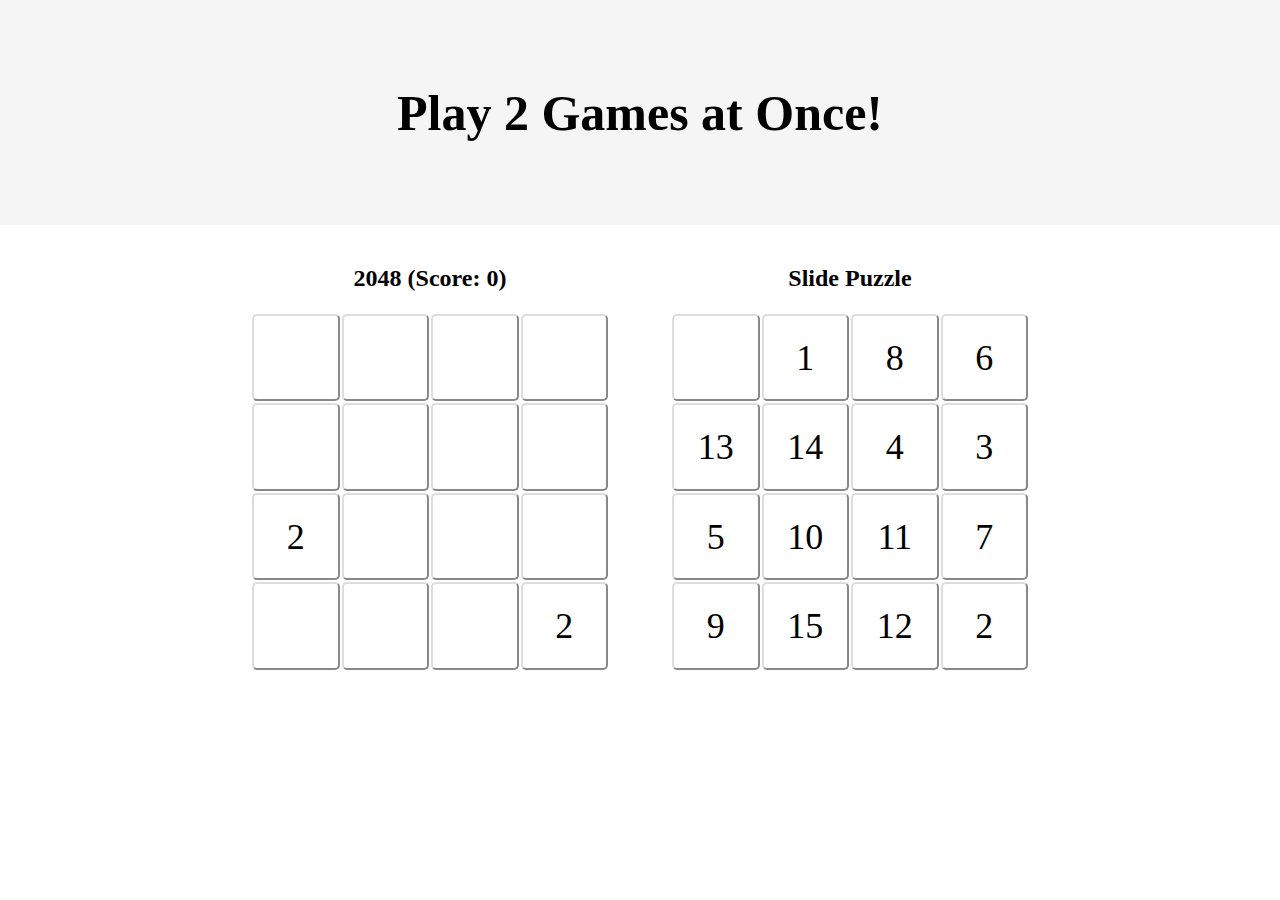
<file: index.html>
<!doctype html>
<html lang="en">
  <head>
    <meta charset="utf-8">
    <meta name="viewport" content="width=device-width, user-scalable=no">
    <link rel="icon" href="http://icongal.com/gallery/image/5890/nuclear_atom_atomic.png">
    <script src="https://ajax.googleapis.com/ajax/libs/jquery/3.1.1/jquery.min.js"></script>
    <script type="text/javascript" src="2048.js"></script>
    <script type="text/javascript" src="slide.js"></script>
    <link rel="stylesheet" type="text/css" href="styles.css">
    <script async src="https://www.googletagmanager.com/gtag/js?id=UA-111747059-4"></script>
    <script>
      window.dataLayer = window.dataLayer || [];
      function gtag(){dataLayer.push(arguments);}
      gtag('js', new Date());
      gtag('config', 'UA-111747059-4');
    </script>
    <title>Scott Crossen</title>
  </head>
  <body>
    <div class="header">
      <h1>Play 2 Games at Once!</h1>
    </div>
    <div class="content">
      <div class="column">
        <h2>2048 (Score: <span id="score"></span>)</h2>
        <table id="board-2048">
          <tr>
            <td class="Cell"><p id="cell-0-0"></p></td>
            <td class="Cell"><p id="cell-0-1"></p></td>
            <td class="Cell"><p id="cell-0-2"></p></td>
            <td class="Cell"><p id="cell-0-3"></p></td>
          </tr>
          <tr>
            <td class="Cell"><p id="cell-1-0"></p></td>
            <td class="Cell"><p id="cell-1-1"></p></td>
            <td class="Cell"><p id="cell-1-2"></p></td>
            <td class="Cell"><p id="cell-1-3"></p></td>
          </tr>
          <tr>
            <td class="Cell"><p id="cell-2-0"></p></td>
            <td class="Cell"><p id="cell-2-1"></p></td>
            <td class="Cell"><p id="cell-2-2"></p></td>
            <td class="Cell"><p id="cell-2-3"></p></td>
          </tr>
          <tr>
            <td class="Cell"><p id="cell-3-0"></p></td>
            <td class="Cell"><p id="cell-3-1"></p></td>
            <td class="Cell"><p id="cell-3-2"></p></td>
            <td class="Cell"><p id="cell-3-3"></p></td>
          </tr>
        </table>
      </div>
      <div class="column">
        <h2>Slide Puzzle</h2>
        <table id="board-slide">
          <tr>
            <td class="Cell"><p id="cell-0-0"></p></td>
            <td class="Cell"><p id="cell-0-1"></p></td>
            <td class="Cell"><p id="cell-0-2"></p></td>
            <td class="Cell"><p id="cell-0-3"></p></td>
          </tr>
          <tr>
            <td class="Cell"><p id="cell-1-0"></p></td>
            <td class="Cell"><p id="cell-1-1"></p></td>
            <td class="Cell"><p id="cell-1-2"></p></td>
            <td class="Cell"><p id="cell-1-3"></p></td>
          </tr>
          <tr>
            <td class="Cell"><p id="cell-2-0"></p></td>
            <td class="Cell"><p id="cell-2-1"></p></td>
            <td class="Cell"><p id="cell-2-2"></p></td>
            <td class="Cell"><p id="cell-2-3"></p></td>
          </tr>
          <tr>
            <td class="Cell"><p id="cell-3-0"></p></td>
            <td class="Cell"><p id="cell-3-1"></p></td>
            <td class="Cell"><p id="cell-3-2"></p></td>
            <td class="Cell"><p id="cell-3-3"></p></td>
          </tr>
        </table>
      </div>
    </div>
  </body>
</html>
</file>
<file: styles.css>
html, body {
  padding: 0;
  margin: 0;
}

td {
  border: 2px outset rgb(221, 221, 221);
  border-radius: 5px;
  width: 20%;
  height: 20%;
}

td p {
  margin: 0;
  font-size: 4vmin;
}

.content {
  display: flex;
  justify-content: center;
  align-items: center;
  flex-wrap: wrap;
}

.header {
  width: 100%;
  display: inline-block;
  text-align: center;
  background-color: whitesmoke;
  padding: 50px 0 50px 0;
}

h1 {
  font-size: 50px;
}

.content .column {
  display: flex;
  flex-direction: column;
  justify-content: center;
  align-items: center;
  text-align: center;
  padding: 20px;
  margin-left: 10px;
  margin-right: 10px;
}

table {
  width: 40vmin;
  height: 40vmin;
}

@media screen and (max-width: 600px) {
  table {
    width: 90vmin;
    height: 90vmin;
  }

  td p {
    margin: 0;
    font-size: 8vmin;
  }
}
</file>
